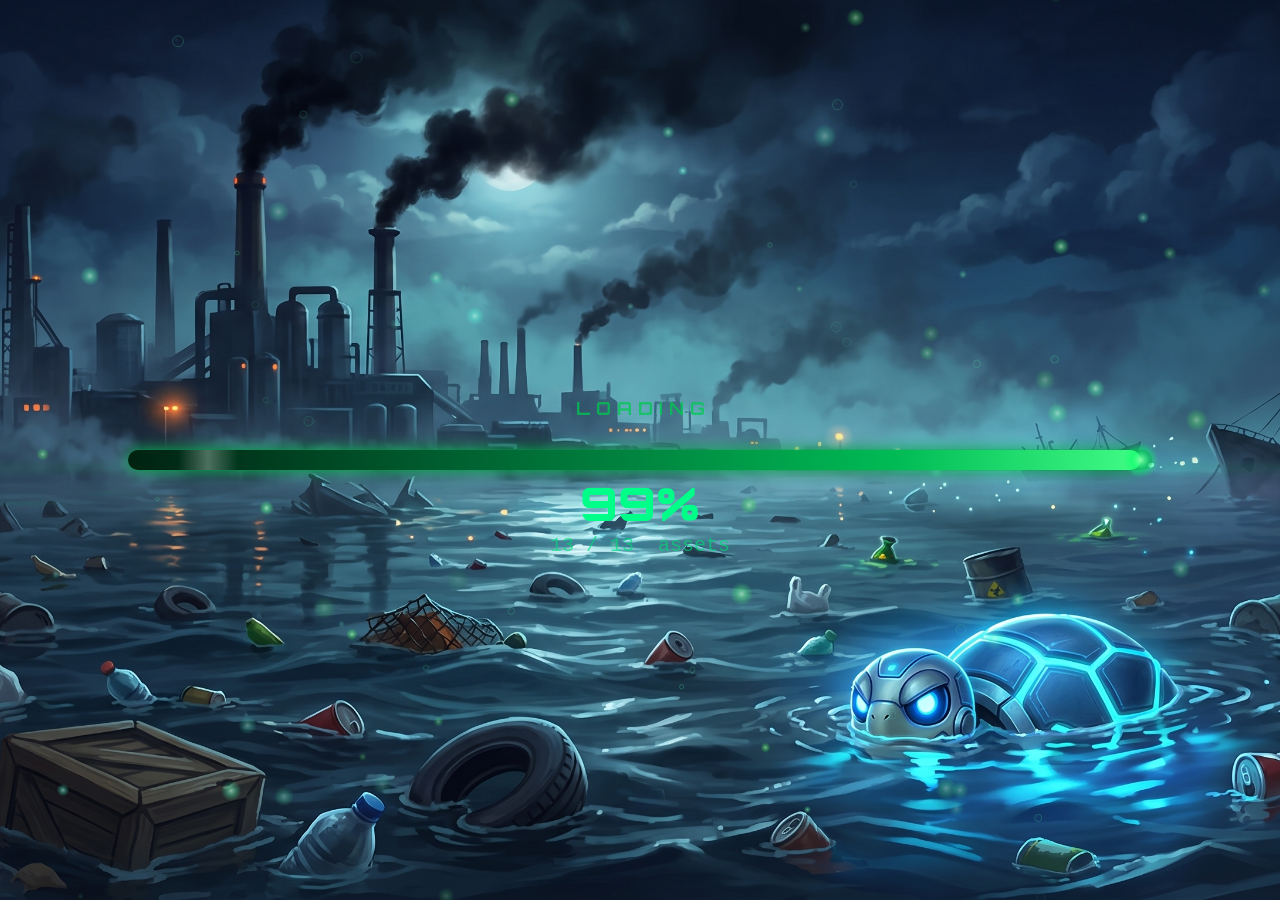
<file: index.html>
<!DOCTYPE html>
<html lang="en">
<head>
  <meta charset="UTF-8" />
  <!--
    Mobile viewport: no zoom, full screen, respect safe areas (notch / home indicator)
  -->
  <meta name="viewport" content="width=device-width, initial-scale=1.0, maximum-scale=1.0,
        user-scalable=no, viewport-fit=cover" />

  <!-- PWA / home-screen app hints -->
  <meta name="mobile-web-app-capable" content="yes" />
  <meta name="apple-mobile-web-app-capable" content="yes" />
  <meta name="apple-mobile-web-app-status-bar-style" content="black-translucent" />
  <meta name="theme-color" content="#000d1a" />

  <title>RoboShell Savior</title>
  <link rel="icon" type="image/png" href="assets/web icon/turtel game icon.png" />
  <link rel="stylesheet" href="style.css" />

  <!-- Game font — non-blocking -->
  <link rel="preconnect" href="https://fonts.googleapis.com" />
  <link href="https://fonts.googleapis.com/css2?family=Orbitron:wght@700;900&display=swap"
        rel="stylesheet" />

  <!--
    Preload the 3 most critical images so the browser fetches them
    in parallel with the HTML parse, giving Loader.js a head-start.
  -->
  <link rel="preload" as="image" href="assets/player/turtle.png" />
  <link rel="preload" as="image" href="assets/bg/background.png" />
  <link rel="preload" as="image" href="assets/enemy/boss.png" />
  <link rel="preload" as="image" href="assets/loading-bg/loading-bg.png" />
</head>
<body>

  <!-- ══════════════════════════════════════════
       LOADING SCREEN — canvas-rendered animated screen
       LoadingScreen.js draws everything on #ls-canvas.
       z-index: 900
       ══════════════════════════════════════════ -->
  <div id="loading-screen" class="active">
    <!-- Canvas injected by LoadingScreen.init() -->
  </div>

  <!-- ══════════════════════════════════════════
       TAP TO START SCREEN
       Auto-shown after loading completes (100%).
       Full canvas background — no dark boxes.
       z-index: 2000
       ══════════════════════════════════════════ -->
  <div id="start-splash">
    <canvas id="splash-canvas"></canvas>
  </div>

  <!-- ══════════════════════════════════════════
       INTRO VIDEO SCREEN
       Shown after the user taps the splash.
       z-index: 1000
       ══════════════════════════════════════════ -->
  <div id="intro-screen" class="hidden">
    <canvas id="intro-canvas"></canvas>
    <!--
      Strategy:
       1. We preload="metadata" so the browser buffers the video during
          the loading screen — no stutter when playback starts.
       2. On most browsers (Android Chrome, desktop) we show the <video>
          element directly inside the canvas overlay — zero copy overhead.
       3. On iOS Safari, <video> must stay hidden and we copy frames to
          canvas via rAF, but we throttle to the video's own framerate
          using requestVideoFrameCallback where available.
    -->
    <video id="intro-video"
           src="assets/video/intro.mp4"
           playsinline
           muted
           preload="auto"
           style="display:none; position:absolute; inset:0; width:100%; height:100%; object-fit:cover;">
    </video>
    <button id="intro-skip" aria-label="Go to main menu">&#10140;</button>
  </div>

  <!-- ══════════════════════════════════════════
       HOW TO PLAY — Mobile first-run tutorial overlay
       Shown once to touch-device users before their first game.
       Dismissed by tapping anywhere or the Got It button.
       z-index: 3000 (above everything)
       ══════════════════════════════════════════ -->
  <div id="howtoplay-overlay">
    <div id="howtoplay-panel">
      <h2 id="howtoplay-title">HOW TO PLAY</h2>
      <div class="htp-row">
        <div class="htp-icon">🕹️</div>
        <div class="htp-desc">
          <strong>MOVE</strong><br>
          Drag the <em>left joystick</em> in any direction to swim
        </div>
      </div>
      <div class="htp-row">
        <div class="htp-icon">🔥</div>
        <div class="htp-desc">
          <strong>SHOOT</strong><br>
          Hold the <em>right fire button</em> to blast trash
        </div>
      </div>
      <div class="htp-row">
        <div class="htp-icon">💥</div>
        <div class="htp-desc">
          <strong>BOSSES</strong><br>
          Avoid giant trash balls — shoot them 3 times to destroy
        </div>
      </div>
      <div class="htp-row">
        <div class="htp-icon">❤️</div>
        <div class="htp-desc">
          <strong>LIVES</strong><br>
          You have 5 hearts — don't let trash touch you
        </div>
      </div>
      <button id="howtoplay-btn">GOT IT — LET'S GO!</button>
    </div>
  </div>

  <!-- ══════════════════════════════════════════
       GAME CONTAINER
       ══════════════════════════════════════════ -->
  <div id="game-container">
    <canvas id="gameCanvas"></canvas>

    <!-- HUD — score / best -->
    <div id="ui-overlay">
      <div id="hud-right">
        <div id="score-display">SCORE: <span id="score">0</span></div>
        <div id="hiscore-display">BEST: <span id="hiscore">0</span></div>
      </div>
    </div>

    <!-- Pause / hamburger button — top right, visible only during gameplay -->
    <button id="pause-btn" aria-label="Pause menu">
      <span></span><span></span><span></span>
    </button>

    <!-- Intro replay button — top left, visible only on main menu -->
    <button id="intro-replay-btn" aria-label="Watch intro again">▶ INTRO</button>
  </div>

  <!-- ══════════════════════════════════════════
       PAUSE OVERLAY
       ══════════════════════════════════════════ -->
  <div id="pause-overlay">
    <div id="pause-panel">
      <button class="pause-menu-btn" id="pm-resume">RESUME</button>
      <button class="pause-menu-btn" id="pm-newgame">NEW GAME</button>
      <button class="pause-menu-btn" id="pm-exit">EXIT</button>
    </div>
  </div>

  <!-- ══════════════════════════════════════════
       GAME OVER SCREEN
       ══════════════════════════════════════════ -->
  <div id="gameover-screen" class="screen">
    <div class="screen-content">
      <h1 id="gameover-title"></h1>
      <p id="final-score-text">Score: 0</p>
      <p id="final-hi-text" style="color:#ffdd44;font-size:1rem;margin:4px 0;"></p>
      <p id="final-wave-text">Bosses Defeated: 0</p>
      <p class="eco-message" id="eco-msg"></p>
      <button id="restart-btn" class="btn">RESTART</button>
    </div>
  </div>

  <!--
    Audio elements — src will be set by Loader.applyAudioToElements()
    after assets are preloaded. Using preload="none" here to avoid
    duplicate fetches; Loader uses fetch+blob for reliable mobile loading.
  -->
  <audio id="bgm" loop preload="none"></audio>
  <audio id="bgm-gameover" preload="none"></audio>

  <!-- ══════════════════════════════════════════
       INLINE BOOTSTRAP SCRIPT
       Handles:
        1. Canvas resize
        2. JS error display
        3. Intro video canvas rendering
        4. Loading → splash → intro → game flow
       ══════════════════════════════════════════ -->
  <script>
  (function () {
    'use strict';

    // ── Canvas resize ──────────────────────────
    const _canvas = document.getElementById('gameCanvas');
    function resizeCanvas() {
      _canvas.width  = window.innerWidth;
      _canvas.height = window.innerHeight;
    }
    resizeCanvas();
    window.addEventListener('resize', resizeCanvas);

    // ── Visible JS error overlay ───────────────
    window.addEventListener('error', function (e) {
      var div = document.createElement('div');
      div.style.cssText =
        'position:fixed;top:20px;left:20px;right:20px;background:#300;' +
        'color:#f88;font:13px monospace;padding:14px;border:2px solid #f44;' +
        'border-radius:6px;z-index:99999;white-space:pre-wrap;';
      div.textContent = '❌ JS ERROR:\n' + e.message +
        '\n\nFile: ' + (e.filename || '?') + '\nLine: ' + (e.lineno || '?');
      document.body.appendChild(div);
    });

    // ── _onLoadProgress: wired to LoadingScreen after scripts load ──
    // LoadingScreen is not yet defined here (scripts load after body),
    // so we buffer calls and flush once LoadingScreen is ready.
    var _progressBuffer = [];
    window._onLoadProgress = function (loaded, total, pct, label) {
      if (window.LoadingScreen && window.LoadingScreen.setProgress) {
        window.LoadingScreen.setProgress(loaded, total, pct, label);
      } else {
        _progressBuffer.push([loaded, total, pct, label]);
      }
    };
    window._flushLoadingProgress = function () {
      if (window.LoadingScreen && _progressBuffer.length) {
        _progressBuffer.forEach(function (a) {
          window.LoadingScreen.setProgress(a[0], a[1], a[2], a[3]);
        });
        _progressBuffer = [];
      }
    };

    // ── Intro video ────────────────────────────
    var introScreen = document.getElementById('intro-screen');
    var introVideo  = document.getElementById('intro-video');
    var introCanvas = document.getElementById('intro-canvas');
    var introCtx    = introCanvas.getContext('2d');
    var introSkip   = document.getElementById('intro-skip');
    var startSplash = document.getElementById('start-splash');

    // ══════════════════════════════════════════════════════════
    //  TAP-TO-START CANVAS — everything drawn on canvas, no HTML UI
    // ══════════════════════════════════════════════════════════
    var splashCanvas = document.getElementById('splash-canvas');
    var splashCtx    = splashCanvas.getContext('2d', { alpha: false });
    var splashRaf    = null;
    var splashFrame  = 0;
    var splashFadeIn    = 0;       // 0→1 over ~60 frames on show
    var splashFadeOut   = 0;       // 0→1 on dismiss
    var splashDismissed = false;
    var splashVisible   = false;   // true only after loading completes

    // Load the bg image directly here — guaranteed available regardless of script order
    var _splashBgImg   = new Image();
    var _splashBgReady = false;
    _splashBgImg.onload  = function () { _splashBgReady = true; };
    _splashBgImg.onerror = function () { _splashBgReady = false; };
    _splashBgImg.src = 'assets/loading-bg/loading-bg.png';

    // Ken-Burns
    var spKbScale  = 1.0;

    // Wave shimmer
    var spWaveOff  = 0;

    // Particles — bioluminescent sparks
    var SP_PART = 55;
    var spParts = [];
    function spMakePart(randY) {
      var sh = splashCanvas.height || window.innerHeight;
      var sw = splashCanvas.width  || window.innerWidth;
      var hue = 165 + Math.random() * 70;
      return {
        x: Math.random() * sw,
        y: randY ? Math.random() * sh : sh + 5,
        vx: (Math.random() - 0.5) * 0.3,
        vy: -(0.2 + Math.random() * 0.6),
        r: 0.8 + Math.random() * 2.2,
        alpha: 0, maxA: 0.25 + Math.random() * 0.55,
        fadeIn: 35 + Math.random() * 35,
        life: 0, maxLife: 160 + Math.random() * 220,
        hue: hue, pulse: Math.random() * Math.PI * 2
      };
    }
    for (var _si = 0; _si < SP_PART; _si++) spParts.push(spMakePart(true));

    // Bubbles — rising rings
    var SP_BUBS = 24;
    var spBubs  = [];
    function spMakeBub(randY) {
      var sh = splashCanvas.height || window.innerHeight;
      var sw = splashCanvas.width  || window.innerWidth;
      return {
        x: sw * 0.05 + Math.random() * sw * 0.9,
        y: randY ? Math.random() * sh : sh + 5,
        vy: 0.3 + Math.random() * 0.7,
        r: 1.5 + Math.random() * 4,
        alpha: 0, maxA: 0.10 + Math.random() * 0.22,
        life: 0, maxLife: 130 + Math.random() * 180,
        phase: Math.random() * Math.PI * 2
      };
    }
    for (var _bi = 0; _bi < SP_BUBS; _bi++) spBubs.push(spMakeBub(true));

    function resizeSplashCanvas() {
      splashCanvas.width  = window.innerWidth;
      splashCanvas.height = window.innerHeight;
    }
    resizeSplashCanvas();
    window.addEventListener('resize', resizeSplashCanvas);

    function splashLoop() {
      splashRaf = requestAnimationFrame(splashLoop);
      splashFrame++;
      spWaveOff += 0.7;

      // Ken-Burns slow zoom
      if (spKbScale < 1.08) spKbScale += (1.08 - spKbScale) * 0.0003;

      // Fade-in — only when splash is actually shown
      if (splashVisible && !splashDismissed && splashFadeIn < 1) {
        splashFadeIn = Math.min(1, splashFadeIn + 0.022);
      }
      // Fade-out animation
      if (splashDismissed) {
        splashFadeOut = Math.min(1, splashFadeOut + 0.032);
        if (splashFadeOut >= 1) {
          cancelAnimationFrame(splashRaf);
          splashRaf = null;
          startSplash.style.display = 'none';
          _onSplashDone();
          return;
        }
      }

      var sw  = splashCanvas.width;
      var sh  = splashCanvas.height;
      var ctx = splashCtx;

      // Global fade-in / fade-out alpha
      var globalAlpha = splashDismissed
        ? Math.max(0, 1 - splashFadeOut)
        : splashFadeIn;

      // ── 1. Background image — cover-fit, pinned bottom ──────
      var img = _splashBgReady ? _splashBgImg
              : (window.LoadingScreen && window.LoadingScreen.getBgImage
                  ? window.LoadingScreen.getBgImage() : null);
      if (img) {
        var iw = img.naturalWidth  || img.width  || sw;
        var ih = img.naturalHeight || img.height || sh;
        var s  = Math.max(sw / iw, sh / ih) * spKbScale;
        var dw = iw * s, dh = ih * s;
        var dx = (sw - dw) / 2, dy = sh - dh;
        ctx.globalAlpha = 1;
        ctx.drawImage(img, dx, dy, dw, dh);
      } else {
        ctx.globalAlpha = 1;
        ctx.fillStyle = '#020d1a';
        ctx.fillRect(0, 0, sw, sh);
      }

      ctx.globalAlpha = globalAlpha;

      // ── 2. Water shimmer ─────────────────────────────────────
      var waterY = sh * 0.53;
      ctx.save();
      for (var wi = 0; wi < 5; wi++) {
        var wt = (spWaveOff * (0.5 + wi * 0.18) + wi * 90) % (sw + 140);
        var wx = wt - 70;
        var wy = waterY + Math.sin(splashFrame * 0.022 + wi * 1.1) * sh * 0.035;
        var wl = 70 + Math.sin(splashFrame * 0.028 + wi) * 36;
        var wa = 0.055 + Math.sin(splashFrame * 0.032 + wi * 0.8) * 0.025;
        var wg = ctx.createLinearGradient(wx, 0, wx + wl, 0);
        wg.addColorStop(0, 'rgba(0,200,220,0)');
        wg.addColorStop(0.5, 'rgba(0,200,220,' + wa + ')');
        wg.addColorStop(1, 'rgba(0,200,220,0)');
        ctx.fillStyle = wg;
        ctx.fillRect(wx, wy - 2, wl, 5);
      }
      ctx.restore();

      // ── 3. Bubbles ───────────────────────────────────────────
      ctx.save();
      for (var bi = 0; bi < spBubs.length; bi++) {
        var b = spBubs[bi];
        b.life++; b.y -= b.vy;
        b.x += Math.sin(b.phase + splashFrame * 0.022) * 0.4;
        b.alpha = b.life < 28 ? (b.life / 28) * b.maxA
          : b.life > b.maxLife - 28 ? Math.max(0, (b.maxLife - b.life) / 28 * b.maxA)
          : b.maxA;
        if (b.life >= b.maxLife || b.y < -10) { spBubs[bi] = spMakeBub(false); continue; }
        if (b.alpha < 0.01) continue;
        ctx.globalAlpha = b.alpha * globalAlpha;
        ctx.strokeStyle = 'rgba(100,220,255,0.9)';
        ctx.lineWidth = 0.8;
        ctx.shadowColor = '#00eeff'; ctx.shadowBlur = 6;
        ctx.beginPath(); ctx.arc(b.x, b.y, b.r, 0, Math.PI * 2); ctx.stroke();
        ctx.globalAlpha = b.alpha * globalAlpha * 0.38;
        ctx.fillStyle = 'rgba(180,240,255,0.6)';
        ctx.beginPath();
        ctx.arc(b.x - b.r * 0.28, b.y - b.r * 0.28, b.r * 0.35, 0, Math.PI * 2);
        ctx.fill();
        ctx.shadowBlur = 0;
      }
      ctx.restore();

      // ── 4. Particles ─────────────────────────────────────────
      ctx.save();
      for (var pi = 0; pi < spParts.length; pi++) {
        var p = spParts[pi];
        p.life++;
        p.x += p.vx + Math.sin(p.pulse + splashFrame * 0.02) * 0.18;
        p.y += p.vy; p.pulse += 0.04;
        if (p.life < p.fadeIn) { p.alpha = (p.life / p.fadeIn) * p.maxA; }
        else if (p.life > p.maxLife - 38) { p.alpha = Math.max(0, p.alpha - p.maxA / 38); }
        else { p.alpha = p.maxA * (0.75 + Math.sin(p.pulse * 2) * 0.25); }
        if (p.life >= p.maxLife || p.y < -10) { spParts[pi] = spMakePart(false); continue; }
        if (p.alpha < 0.01) continue;
        ctx.globalAlpha = p.alpha * globalAlpha;
        ctx.shadowColor = 'hsl(' + p.hue + ',100%,70%)';
        ctx.shadowBlur  = p.r * 6;
        ctx.fillStyle   = 'hsl(' + p.hue + ',100%,88%)';
        ctx.beginPath(); ctx.arc(p.x, p.y, p.r, 0, Math.PI * 2); ctx.fill();
        ctx.shadowBlur = 0;
      }
      ctx.restore();

      // ── 5. UI: Title + TAP TO START button — all on canvas ───
      ctx.save();
      ctx.globalAlpha = globalAlpha;
      _drawSplashUI(ctx, sw, sh, splashFrame);
      ctx.restore();
    }

    // ── Draw all UI text on canvas ────────────────────────────
    function _drawSplashUI(ctx, sw, sh, frame) {
      var cx   = sw / 2;
      var cy   = sh * 0.42;
      var btnH = Math.round(Math.min(sh * 0.085, 68));

      // ── TAP TO START — text only, no box ───────────────────
      var btnPulse = 0.5 + 0.5 * Math.sin(frame * 0.055);
      var btnFS    = Math.max(18, Math.round(sw * 0.034));

      ctx.save();
      ctx.textAlign    = 'center';
      ctx.textBaseline = 'middle';
      ctx.font         = '700 ' + btnFS + 'px Orbitron,"Courier New",monospace';

      // Wide outer glow
      ctx.shadowColor = '#00ff88';
      ctx.shadowBlur  = 18 + btnPulse * 26;
      ctx.fillStyle   = 'rgba(0,220,100,' + (0.55 + btnPulse * 0.35) + ')';
      ctx.fillText('TAP TO START', cx, cy);

      // Bright core
      ctx.shadowBlur = 4;
      ctx.fillStyle  = 'rgba(180,255,210,' + (0.75 + btnPulse * 0.25) + ')';
      ctx.fillText('TAP TO START', cx, cy);

      ctx.shadowBlur = 0;
      ctx.restore();

      // ── Hint text ───────────────────────────────────────────
      var hintFS = Math.max(9, Math.round(sw * 0.013));
      ctx.save();
      ctx.textAlign    = 'center';
      ctx.textBaseline = 'middle';
      ctx.font         = hintFS + 'px "Courier New",monospace';
      ctx.fillStyle    = 'rgba(100,200,130,' + (0.35 + Math.sin(frame * 0.04) * 0.15) + ')';
      ctx.fillText('CLICK OR TAP ANYWHERE', cx, cy + btnH + Math.round(sh * 0.038));
      ctx.restore();
    }

    // splashLoop started by _splashResetFadeIn after loading completes
    window._splashResetFadeIn = function () {
      splashFadeIn    = 0;
      splashFadeOut   = 0;
      splashDismissed = false;
      splashVisible   = true;
      // Start the RAF loop only now — not from page load
      if (!splashRaf) splashLoop();
    };

    // Crop: skip bottom 10% of video (removes white bar)
    var CROP = 0.90;
    var introRaf = null;
    var _introReady = false; // true once video has enough data to play

    function resizeIntroCanvas() {
      introCanvas.width  = window.innerWidth;
      introCanvas.height = window.innerHeight;
    }
    resizeIntroCanvas();
    window.addEventListener('resize', resizeIntroCanvas);

    // ── Detect iOS Safari (needs canvas copy path) ──────────
    // On iOS Safari, <video> inside a non-fullscreen overlay refuses to render
    // visually, so we must copy frames to canvas ourselves.
    var _isIOS = /iP(hone|ad|od)/.test(navigator.userAgent) &&
                 !window.MSStream;
    var _useCanvasCopy = _isIOS;

    // ── Canvas copy render loop ──────────────────────────────
    // Uses requestVideoFrameCallback (Chrome 83+, Safari 15.4+) when available
    // to fire ONLY once per decoded video frame — not every rAF tick.
    // Falls back to rAF with a timestamp guard (throttled to ~30fps max).
    var _lastFrameTime = 0;

    function _drawVideoFrame() {
      if (introVideo.paused && introVideo.ended) return;
      var vw = introVideo.videoWidth;
      var vh = introVideo.videoHeight;
      if (vw && vh) {
        var cw = introCanvas.width;
        var ch = introCanvas.height;
        var srcH  = vh * CROP;
        var scale = Math.max(cw / vw, ch / srcH);
        var dw = vw * scale;
        var dh = srcH * scale;
        var dx = (cw - dw) / 2;
        var dy = (ch - dh) / 2;
        introCtx.fillStyle = '#000';
        introCtx.fillRect(0, 0, cw, ch);
        introCtx.drawImage(introVideo, 0, 0, vw, srcH, dx, dy, dw, dh);
      }
    }

    function _scheduleNextFrame() {
      if (introVideo.paused || introVideo.ended) return;
      // Prefer requestVideoFrameCallback — fires exactly once per decoded frame
      if (typeof introVideo.requestVideoFrameCallback === 'function') {
        introVideo.requestVideoFrameCallback(function () {
          _drawVideoFrame();
          _scheduleNextFrame();
        });
      } else {
        // Fallback: rAF throttled to ~30fps to avoid wasting CPU
        introRaf = requestAnimationFrame(function (ts) {
          if (ts - _lastFrameTime >= 32) { // ~30fps floor
            _lastFrameTime = ts;
            _drawVideoFrame();
          }
          _scheduleNextFrame();
        });
      }
    }

    function renderIntroFrame() {
      if (_useCanvasCopy) {
        // iOS path — copy video frames to canvas
        introCanvas.style.display = 'block';
        introVideo.style.display  = 'none';
        _lastFrameTime = 0;
        _scheduleNextFrame();
      } else {
        // All other browsers — show the <video> element directly, hide canvas.
        // Zero copy overhead; hardware-accelerated video decoding handles rendering.
        introCanvas.style.display = 'none';
        introVideo.style.display  = 'block';
      }
    }

    function dismissIntro() {
      // Cancel canvas copy loop (iOS path)
      if (introRaf) { cancelAnimationFrame(introRaf); introRaf = null; }
      // Cancel requestVideoFrameCallback if it was used
      if (introVideo._vfcId) {
        try { introVideo.cancelVideoFrameCallback(introVideo._vfcId); } catch (_) {}
        introVideo._vfcId = null;
      }
      introVideo.pause();
      // Hide both canvas and video element cleanly
      introCanvas.style.display = 'none';
      introVideo.style.display  = 'none';
      introScreen.classList.add('fade-out');
      setTimeout(function () {
        introScreen.classList.add('hidden');
        introScreen.classList.remove('fade-out');
        var replayBtn = document.getElementById('intro-replay-btn');
        if (replayBtn) replayBtn.classList.add('visible');
        // Switch to main menu scene
        if (window._goToMenu) window._goToMenu();
      }, 650);
    }

    // Attempt to play intro video, falls back gracefully
    function playIntroVideo() {
      introScreen.classList.remove('hidden');

      // Reset display state
      introCanvas.style.display = 'none';
      introVideo.style.display  = 'none';

      introVideo.muted = false;
      introVideo.currentTime = 0;

      function _startPlayback() {
        var playPromise = introVideo.play();
        if (playPromise !== undefined) {
          playPromise
            .then(function () {
              renderIntroFrame();
            })
            .catch(function () {
              // Unmuted blocked — try muted (autoplay policy)
              introVideo.muted = true;
              introVideo.play()
                .then(function () { renderIntroFrame(); })
                .catch(function () {
                  // Completely blocked — skip intro
                  dismissIntro();
                });
            });
        } else {
          renderIntroFrame();
        }
      }

      // Wait for enough data to play smoothly before starting.
      // readyState 3 = HAVE_FUTURE_DATA, 4 = HAVE_ENOUGH_DATA.
      // If already buffered (preload="auto" during loading screen), fires instantly.
      if (introVideo.readyState >= 3) {
        _startPlayback();
      } else {
        introVideo.addEventListener('canplay', function onCanPlay() {
          introVideo.removeEventListener('canplay', onCanPlay);
          _startPlayback();
        });
        // Kick off buffering in case it hasn't started
        introVideo.load();
      }
    }

    introVideo.addEventListener('ended', dismissIntro);
    introSkip.addEventListener('click', function (e) {
      e.stopPropagation();
      dismissIntro();
    });

    // ── Splash done → play intro video → video ends → main menu ──
    function _onSplashDone() {
      playIntroVideo();
    }

    // Click/tap anywhere dismisses splash with fade-out
    startSplash.addEventListener('click', function () {
      if (splashDismissed) return;
      splashDismissed = true;

      // Apply loaded audio blobs (must happen inside user gesture for iOS)
      if (window.Loader && window.Loader.applyAudioToElements) {
        window.Loader.applyAudioToElements();
      }
    }, { once: true });

    // Expose globally so game.js intro-replay button can use them
    window.renderIntroFrame = renderIntroFrame;
    window.dismissIntro     = dismissIntro;
    window.playIntroVideo   = playIntroVideo;

    // ── Auto-detect touch device for default control mode ──
    // Checked once on load; stored so settings.js can read it
    window._isTouchDevice = (
      'ontouchstart' in window ||
      navigator.maxTouchPoints > 0 ||
      window.matchMedia('(pointer: coarse)').matches
    );

    // ── How To Play overlay — shown once to touch-device users ──
    // Fires when the game first enters gameplay (triggered by game.js via
    // window._showHowToPlay()).  We set up the dismiss logic here because
    // this script runs before game.js.
    (function setupHowToPlay() {
      var HTP_KEY   = 'roboShellHTPSeen';
      var htpEl     = document.getElementById('howtoplay-overlay');
      var htpBtn    = document.getElementById('howtoplay-btn');
      if (!htpEl) return;

      function dismissHTP() {
        htpEl.classList.add('htp-out');
        setTimeout(function () {
          htpEl.style.display = 'none';
          htpEl.classList.remove('htp-out');
        }, 400);
        try { localStorage.setItem(HTP_KEY, '1'); } catch (_) {}
      }

      htpBtn.addEventListener('click',    dismissHTP);
      htpBtn.addEventListener('touchend', function (e) { e.preventDefault(); dismissHTP(); });
      htpEl.addEventListener('click', function (e) {
        if (e.target === htpEl) dismissHTP();
      });

      // Called by game.js the first time the GameScene starts
      window._showHowToPlay = function () {
        // Only show on touch devices and only once
        var seen = false;
        try { seen = !!localStorage.getItem(HTP_KEY); } catch (_) {}
        if (seen) return;
        if (!window._isTouchDevice && window._controlMode !== 'touch') return;
        htpEl.style.display = 'flex';
      };
    }());

    // ── Audio reliability: re-resume AudioContext on visibility restore ──
    // When the user switches tabs or backgrounds the app on iOS/Android,
    // the AudioContext is suspended.  Re-resume it the moment the page
    // becomes visible again.
    document.addEventListener('visibilitychange', function () {
      if (document.visibilityState === 'visible') {
        // Web Audio API (procedural SFX)
        if (window.Maki && Maki.Audio && Maki.Audio._ctx) {
          Maki.Audio._ctx.resume().catch(function () {});
        }
        // <audio> element BGM — attempt to re-play if it was playing before hide
        var bgm = document.getElementById('bgm');
        if (bgm && !bgm.paused && bgm.src) {
          bgm.play().catch(function () {});
        }
      }
    });

  }());
  </script>

  <!-- Game scripts — order matters -->
  <script src="src/maki.js"></script>
  <script src="src/loader.js"></script>
  <script src="src/loading-screen.js"></script>
  <script src="src/background.js"></script>
  <script src="src/assets.js"></script>
  <script src="src/entities.js"></script>
  <script src="src/settings.js"></script>
  <script src="src/game.js"></script>

</body>
</html>
</file>
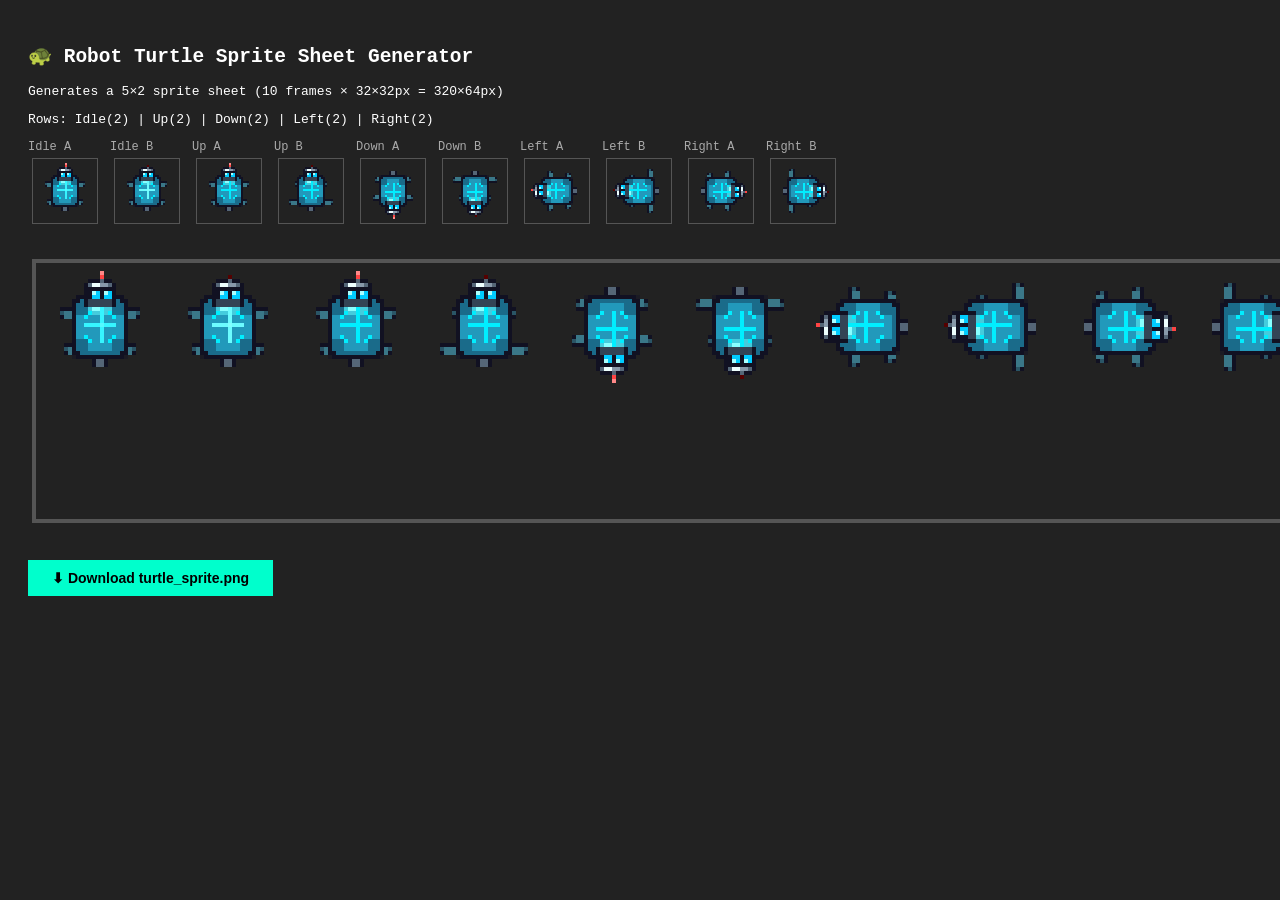
<file: tools/generate_turtle_sprite.html>
<!DOCTYPE html>
<html>
<head>
<meta charset="UTF-8">
<title>Robot Turtle Sprite Generator</title>
<style>
  body { background: #222; color: #fff; font-family: monospace; padding: 20px; }
  canvas { image-rendering: pixelated; border: 1px solid #555; margin: 4px; }
  .row { display: flex; align-items: flex-start; gap: 8px; margin: 8px 0; }
  label { font-size: 12px; color: #aaa; display: block; }
  button { background: #00ffcc; color: #000; border: none; padding: 10px 24px;
           font-size: 14px; cursor: pointer; margin-top: 16px; font-weight: bold; }
</style>
</head>
<body>
<h2>🐢 Robot Turtle Sprite Sheet Generator</h2>
<p>Generates a 5×2 sprite sheet (10 frames × 32×32px = 320×64px)</p>
<p>Rows: Idle(2) | Up(2) | Down(2) | Left(2) | Right(2)</p>

<div class="row" id="previews"></div>
<br>
<canvas id="sheet" width="320" height="64" style="transform:scale(4); transform-origin:top left; margin-bottom: 200px;"></canvas>
<br><br>
<button onclick="download()">⬇ Download turtle_sprite.png</button>

<script>
// ─────────────────────────────────────────────────────────────
//  32×32 pixel-art robot turtle — drawn with pixel commands
//  Origin = top-left of 32×32 cell
// ─────────────────────────────────────────────────────────────

// Colour palette
const C = {
  none:    null,
  outline: '#111122',
  shell1:  '#1a6b8a',   // dark teal shell base
  shell2:  '#2299bb',   // mid teal
  shell3:  '#44ccdd',   // light teal highlight
  glow:    '#00eeff',   // neon blue glow lines
  glow2:   '#88ffff',   // bright glow
  metal1:  '#334455',   // dark metal body
  metal2:  '#556677',   // mid metal
  metal3:  '#8899aa',   // light metal highlight
  eye:     '#00ccff',   // blue eye
  eyeGlow: '#aaffff',   // eye highlight
  flipper: '#2a5566',   // flipper dark
  flipper2:'#3a7788',   // flipper mid
  belly:   '#1a3344',   // belly plate
  belly2:  '#2a4455',
  red:     '#ff4444',   // antenna light
  red2:    '#ff8888',
  white:   '#eeffff',
};

// Draw a single pixel at (px,py) in a 32×32 ctx
function px(ctx, x, y, color) {
  if (!color || color === C.none) return;
  ctx.fillStyle = color;
  ctx.fillRect(x, y, 1, 1);
}

// Draw a rectangle of pixels
function rect(ctx, x, y, w, h, color) {
  if (!color) return;
  ctx.fillStyle = color;
  ctx.fillRect(x, y, w, h);
}

// ─────────────────────────────────────────────────────────────
//  Base turtle body (top-down view, facing UP by default)
//  We'll rotate/flip for other directions
// ─────────────────────────────────────────────────────────────

function drawTurtleBase(ctx, flipX, flipY, legPhase) {
  // flipX: mirror horizontally, flipY: mirror vertically
  // legPhase: 0 or 1 for animation

  ctx.save();
  if (flipX || flipY) {
    ctx.translate(flipX ? 32 : 0, flipY ? 32 : 0);
    ctx.scale(flipX ? -1 : 1, flipY ? -1 : 1);
  }

  // ── Shadow / depth ──
  ctx.globalAlpha = 0.18;
  rect(ctx, 9, 10, 14, 14, '#000033');
  ctx.globalAlpha = 1;

  // ── Flippers (back) ──
  const lp = legPhase === 0 ? 0 : 2;
  // Back-left flipper
  rect(ctx, 7 - lp, 20, 5, 3, C.outline);
  rect(ctx, 8 - lp, 21, 3, 2, C.flipper2);
  px(ctx, 7 - lp, 21, C.flipper);
  // Back-right flipper
  rect(ctx, 20 + lp, 20, 5, 3, C.outline);
  rect(ctx, 21 + lp, 21, 3, 2, C.flipper2);
  px(ctx, 24 + lp, 21, C.flipper);

  // ── Flippers (front) ──
  // Front-left flipper
  rect(ctx, 6 + lp, 11, 5, 3, C.outline);
  rect(ctx, 7 + lp, 12, 3, 2, C.flipper2);
  px(ctx, 6 + lp, 12, C.flipper);
  // Front-right flipper
  rect(ctx, 21 - lp, 11, 5, 3, C.outline);
  rect(ctx, 22 - lp, 12, 3, 2, C.flipper2);
  px(ctx, 25 - lp, 12, C.flipper);

  // ── Body outline ──
  rect(ctx, 10, 8, 12, 16, C.outline);
  rect(ctx, 9, 9, 14, 14, C.outline);
  // Round corners
  px(ctx, 10, 9, C.outline);
  px(ctx, 21, 9, C.outline);
  px(ctx, 10, 22, C.outline);
  px(ctx, 21, 22, C.outline);

  // ── Belly plate ──
  rect(ctx, 11, 9, 10, 14, C.belly);
  rect(ctx, 10, 10, 12, 12, C.belly);
  // Belly highlight
  rect(ctx, 12, 10, 4, 2, C.belly2);
  rect(ctx, 11, 12, 2, 6, C.belly2);

  // ── Shell (top-down hexagonal plates) ──
  // Outer shell ring
  rect(ctx, 11, 9, 10, 14, C.shell1);
  rect(ctx, 10, 10, 12, 12, C.shell1);

  // Shell plates
  // Center hex
  rect(ctx, 13, 12, 6, 8, C.shell2);
  rect(ctx, 12, 13, 8, 6, C.shell2);
  // Top plate
  rect(ctx, 13, 10, 6, 3, C.shell3);
  rect(ctx, 14, 9,  4, 2, C.shell3);
  // Bottom plate
  rect(ctx, 13, 19, 6, 3, C.shell2);
  // Left plate
  rect(ctx, 10, 13, 3, 6, C.shell2);
  // Right plate
  rect(ctx, 19, 13, 3, 6, C.shell2);

  // Shell highlight
  rect(ctx, 14, 10, 3, 2, C.glow2);
  px(ctx, 14, 10, C.white);

  // ── Glowing circuit lines on shell ──
  // Horizontal glow line
  rect(ctx, 12, 15, 8, 1, C.glow);
  // Vertical glow line
  rect(ctx, 16, 11, 1, 9, C.glow);
  // Corner dots
  px(ctx, 13, 12, C.glow);
  px(ctx, 18, 12, C.glow);
  px(ctx, 13, 19, C.glow);
  px(ctx, 18, 19, C.glow);
  // Hex outline glow
  px(ctx, 12, 13, C.glow);
  px(ctx, 12, 18, C.glow);
  px(ctx, 19, 13, C.glow);
  px(ctx, 19, 18, C.glow);

  // ── Head ──
  rect(ctx, 12, 5, 8, 6, C.outline);
  rect(ctx, 13, 4, 6, 7, C.outline);
  rect(ctx, 13, 5, 6, 5, C.metal2);
  rect(ctx, 14, 5, 4, 5, C.metal3);
  // Head highlight
  rect(ctx, 14, 5, 2, 2, C.white);
  // Head bottom (neck)
  rect(ctx, 13, 9, 6, 2, C.metal1);

  // ── Eyes ──
  // Left eye
  rect(ctx, 13, 6, 3, 3, C.outline);
  rect(ctx, 14, 7, 2, 2, C.eye);
  px(ctx, 14, 7, C.eyeGlow);
  // Right eye
  rect(ctx, 16, 6, 3, 3, C.outline);
  rect(ctx, 17, 7, 2, 2, C.eye);
  px(ctx, 17, 7, C.eyeGlow);

  // ── Antenna ──
  px(ctx, 16, 3, C.outline);
  px(ctx, 16, 4, C.metal2);
  px(ctx, 16, 3, C.red);
  // Blink handled per-frame

  // ── Tail ──
  rect(ctx, 14, 23, 4, 3, C.outline);
  rect(ctx, 15, 24, 2, 2, C.metal2);

  ctx.restore();
}

// ─────────────────────────────────────────────────────────────
//  Per-direction drawing
// ─────────────────────────────────────────────────────────────

// Facing UP (default)
function drawUp(ctx, legPhase, blinkOn) {
  drawTurtleBase(ctx, false, false, legPhase);
  // Antenna blink
  px(ctx, 16, 3, blinkOn ? C.red : '#550000');
  px(ctx, 16, 2, blinkOn ? C.red2 : C.none);
}

// Facing DOWN (flip vertically)
function drawDown(ctx, legPhase, blinkOn) {
  ctx.save();
  ctx.translate(0, 32);
  ctx.scale(1, -1);
  drawTurtleBase(ctx, false, false, legPhase);
  ctx.restore();
  // Antenna now at bottom — redraw blink at flipped position
  px(ctx, 16, 28, blinkOn ? C.red : '#550000');
  px(ctx, 16, 29, blinkOn ? C.red2 : C.none);
}

// Facing LEFT
function drawLeft(ctx, legPhase, blinkOn) {
  // Rotate 90° CCW: draw up-facing into a temp canvas, then rotate
  const tmp = document.createElement('canvas');
  tmp.width = tmp.height = 32;
  const tc = tmp.getContext('2d');
  tc.imageSmoothingEnabled = false;
  drawTurtleBase(tc, false, false, legPhase);
  tc.fillStyle = blinkOn ? C.red : '#550000';
  tc.fillRect(16, 3, 1, 1);

  ctx.save();
  ctx.translate(0, 32);
  ctx.rotate(-Math.PI / 2);
  ctx.drawImage(tmp, 0, 0);
  ctx.restore();
}

// Facing RIGHT
function drawRight(ctx, legPhase, blinkOn) {
  const tmp = document.createElement('canvas');
  tmp.width = tmp.height = 32;
  const tc = tmp.getContext('2d');
  tc.imageSmoothingEnabled = false;
  drawTurtleBase(tc, false, false, legPhase);
  tc.fillStyle = blinkOn ? C.red : '#550000';
  tc.fillRect(16, 3, 1, 1);

  ctx.save();
  ctx.translate(32, 0);
  ctx.rotate(Math.PI / 2);
  ctx.drawImage(tmp, 0, 0);
  ctx.restore();
}

// Idle (slight bob — same as up but with glow pulse)
function drawIdle(ctx, phase, blinkOn) {
  drawTurtleBase(ctx, false, false, 0);
  // Glow pulse on shell lines
  ctx.globalAlpha = 0.4 + phase * 0.4;
  rect(ctx, 12, 15, 8, 1, C.glow2);
  rect(ctx, 16, 11, 1, 9, C.glow2);
  ctx.globalAlpha = 1;
  // Antenna
  px(ctx, 16, 3, blinkOn ? C.red : '#550000');
  px(ctx, 16, 2, blinkOn ? C.red2 : C.none);
}

// ─────────────────────────────────────────────────────────────
//  Build the sprite sheet: 10 frames × 32px wide, 32px tall
//  Layout (left→right):
//   0,1 = Idle frame A, B
//   2,3 = Up   frame A, B
//   4,5 = Down frame A, B
//   6,7 = Left frame A, B
//   8,9 = Right frame A, B
// ─────────────────────────────────────────────────────────────

const sheet = document.getElementById('sheet');
const sctx  = sheet.getContext('2d');
sctx.imageSmoothingEnabled = false;

function buildSheet() {
  sctx.clearRect(0, 0, 320, 64);

  const frames = [
    // Idle A
    (ctx) => drawIdle(ctx, 0, true),
    // Idle B (glow pulse, blink off)
    (ctx) => drawIdle(ctx, 1, false),
    // Up A
    (ctx) => drawUp(ctx, 0, true),
    // Up B
    (ctx) => drawUp(ctx, 1, false),
    // Down A
    (ctx) => drawDown(ctx, 0, true),
    // Down B
    (ctx) => drawDown(ctx, 1, false),
    // Left A
    (ctx) => drawLeft(ctx, 0, true),
    // Left B
    (ctx) => drawLeft(ctx, 1, false),
    // Right A
    (ctx) => drawRight(ctx, 0, true),
    // Right B
    (ctx) => drawRight(ctx, 1, false),
  ];

  frames.forEach((fn, i) => {
    const tmp = document.createElement('canvas');
    tmp.width = tmp.height = 32;
    const tc = tmp.getContext('2d');
    tc.imageSmoothingEnabled = false;
    fn(tc);
    sctx.drawImage(tmp, i * 32, 0);
  });
}

buildSheet();

// ─────────────────────────────────────────────────────────────
//  Preview individual frames
// ─────────────────────────────────────────────────────────────
const labels = ['Idle A','Idle B','Up A','Up B','Down A','Down B','Left A','Left B','Right A','Right B'];
const previews = document.getElementById('previews');
for (let i = 0; i < 10; i++) {
  const wrap = document.createElement('div');
  const lbl  = document.createElement('label');
  lbl.textContent = labels[i];
  const c = document.createElement('canvas');
  c.width = c.height = 32;
  c.style.width = c.style.height = '64px';
  c.style.imageRendering = 'pixelated';
  const cc = c.getContext('2d');
  cc.imageSmoothingEnabled = false;
  cc.drawImage(sheet, i * 32, 0, 32, 32, 0, 0, 32, 32);
  wrap.appendChild(lbl);
  wrap.appendChild(c);
  previews.appendChild(wrap);
}

// ─────────────────────────────────────────────────────────────
//  Download
// ─────────────────────────────────────────────────────────────
function download() {
  const link = document.createElement('a');
  link.download = 'turtle_sprite.png';
  link.href = sheet.toDataURL('image/png');
  link.click();
}
</script>
</body>
</html>
</file>
<file: style.css>
/* ============================================================
   RoboShell Savior — Global Styles
   Designed for fullscreen desktop & mobile (iOS/Android)
   ============================================================ */

/* ── Reset ── */
*, *::before, *::after {
  margin: 0;
  padding: 0;
  box-sizing: border-box;
  -webkit-tap-highlight-color: transparent;
  -webkit-touch-callout: none;
}

html, body {
  width: 100%;
  height: 100%;
  overflow: hidden;
  background: #000;
  font-family: 'Courier New', Courier, monospace;
  /* Prevent iOS rubber-band scroll */
  overscroll-behavior: none;
  /* Full-bleed under notch / status bar */
  padding: env(safe-area-inset-top, 0)
           env(safe-area-inset-right, 0)
           env(safe-area-inset-bottom, 0)
           env(safe-area-inset-left, 0);
}

/* ── Game Container ── */
#game-container {
  position: fixed;
  inset: 0;
  width: 100vw;
  height: 100vh;
}

#gameCanvas {
  display: block;
  width: 100vw;
  height: 100vh;
  image-rendering: pixelated;
  image-rendering: crisp-edges;
  touch-action: none;
  user-select: none;
  -webkit-user-select: none;
}

/* ════════════════════════════════════════════
   LOADING SCREEN
   Canvas fills the div; JS animates everything.
   z-index: 900
   ════════════════════════════════════════════ */
#loading-screen {
  position: fixed;
  inset: 0;
  background-color: #000;
  z-index: 900;
  opacity: 0;
  pointer-events: none;
  transition: opacity 0.4s ease;
  overflow: hidden;
}

#loading-screen.active {
  opacity: 1;
  pointer-events: all;
}

/* Canvas inserted by LoadingScreen.init() — transparent so CSS bg shows through */
/* Slight dark overlay baked into canvas _drawBackground() so text is readable */
#ls-canvas {
  position: absolute;
  inset: 0;
  width: 100%;
  height: 100%;
  display: block;
  background: transparent;
}

/* ════════════════════════════════════════════
   TAP TO START SCREEN
   Hidden by default; JS shows it after loading.
   Canvas inside draws everything — no HTML UI.
   z-index: 2000
   ════════════════════════════════════════════ */
#start-splash {
  position: fixed;
  inset: 0;
  display: none;          /* shown by JS after loading completes */
  pointer-events: none;
  z-index: 2000;
  cursor: pointer;
  overflow: hidden;
}

#splash-canvas {
  position: absolute;
  inset: 0;
  width: 100%;
  height: 100%;
  display: block;
}

/* ════════════════════════════════════════════
   INTRO VIDEO SCREEN
   z-index: 1000
   ════════════════════════════════════════════ */
#intro-screen {
  position: fixed;
  inset: 0;
  background: #000;
  display: flex;
  justify-content: center;
  align-items: center;
  z-index: 1000;
  opacity: 1;
  transition: opacity 0.6s ease;
  overflow: hidden;
}

#intro-screen.fade-out {
  opacity: 0;
  pointer-events: none;
}

#intro-screen.hidden {
  display: none;
}

#intro-video {
  /* Hidden by default — shown directly on non-iOS browsers (no canvas copy needed) */
  display: none;
  position: absolute;
  inset: 0;
  width: 100%;
  height: 100%;
  object-fit: cover;
  /* Crop bottom 10% to hide any letterbox bar */
  object-position: center top;
}

#intro-canvas {
  position: absolute;
  inset: 0;
  width: 100%;
  height: 100%;
  background: #000;
}

#intro-skip {
  position: absolute;
  bottom: max(28px, env(safe-area-inset-bottom, 28px));
  right: max(28px, env(safe-area-inset-right, 28px));
  width: 52px;
  height: 52px;
  background: rgba(0, 0, 0, 0.45);
  color: rgba(0, 255, 136, 0.85);
  border: 2px solid rgba(0, 255, 136, 0.45);
  border-radius: 50%;
  font-size: 1.5rem;
  line-height: 1;
  display: flex;
  align-items: center;
  justify-content: center;
  cursor: pointer;
  transition: background 0.2s, border-color 0.2s, color 0.2s, transform 0.15s;
  box-shadow: 0 0 14px rgba(0, 255, 136, 0.20);
  /* Large tap target on mobile */
  min-width: 52px;
  min-height: 52px;
}

#intro-skip:hover, #intro-skip:active {
  background: rgba(0, 255, 136, 0.18);
  border-color: #00ff88;
  color: #ffffff;
  transform: scale(1.12);
  box-shadow: 0 0 22px rgba(0, 255, 136, 0.45);
}

/* ── Intro replay button — top left on main menu ── */
#intro-replay-btn {
  position: fixed;
  top: max(14px, env(safe-area-inset-top, 14px));
  left: max(18px, env(safe-area-inset-left, 18px));
  background: transparent;
  color: rgba(0, 255, 204, 0.7);
  border: 1px solid rgba(0, 255, 204, 0.35);
  padding: 8px 14px;
  font-family: 'Courier New', Courier, monospace;
  font-size: 0.78rem;
  font-weight: bold;
  letter-spacing: 3px;
  text-transform: uppercase;
  border-radius: 4px;
  cursor: pointer;
  display: none;
  z-index: 50;
  min-height: 40px;
  transition: color 0.15s, border-color 0.15s, background 0.15s;
}

#intro-replay-btn.visible { display: block; }

#intro-replay-btn:hover, #intro-replay-btn:active {
  color: #fff;
  border-color: #00ffcc;
  background: rgba(0, 255, 204, 0.1);
}

/* ════════════════════════════════════════════
   HUD OVERLAY
   ════════════════════════════════════════════ */
#ui-overlay {
  position: fixed;
  top: max(12px, env(safe-area-inset-top, 12px));
  left: max(20px, env(safe-area-inset-left, 20px));
  display: flex;
  flex-direction: column;
  align-items: flex-start;
  pointer-events: none;
  z-index: 5;
}

#hud-right {
  display: flex;
  flex-direction: column;
  align-items: flex-start;
  gap: 6px;
}

#score-display {
  color: #00ffcc;
  font-size: clamp(14px, 2.5vw, 18px);
  font-weight: bold;
  text-shadow: 0 0 8px #00ffcc;
  background: rgba(0, 0, 0, 0.55);
  padding: 6px 14px;
  border-radius: 4px;
  border: 1px solid #00ffcc44;
}

#hiscore-display {
  color: #ffdd44;
  font-size: clamp(12px, 2vw, 14px);
  font-weight: bold;
  text-shadow: 0 0 8px #ffdd44;
  background: rgba(0, 0, 0, 0.55);
  padding: 4px 14px;
  border-radius: 4px;
  border: 1px solid #ffdd4444;
}

/* ════════════════════════════════════════════
   HAMBURGER PAUSE BUTTON — top right
   ════════════════════════════════════════════ */
#pause-btn {
  position: fixed;
  top: max(14px, env(safe-area-inset-top, 14px));
  right: max(18px, env(safe-area-inset-right, 18px));
  width: 44px;
  height: 44px;
  background: rgba(0, 0, 0, 0.6);
  border: 2px solid #00ffcc66;
  border-radius: 6px;
  cursor: pointer;
  display: none;
  flex-direction: column;
  justify-content: center;
  align-items: center;
  gap: 5px;
  padding: 0;
  z-index: 50;
  transition: background 0.15s, border-color 0.15s;
  touch-action: manipulation;
}

#pause-btn.visible { display: flex; }

#pause-btn span {
  display: block;
  width: 22px;
  height: 3px;
  background: #00ffcc;
  border-radius: 2px;
}

#pause-btn:hover, #pause-btn:active {
  background: rgba(0, 255, 204, 0.15);
  border-color: #00ffcc;
}

/* ════════════════════════════════════════════
   PAUSE OVERLAY
   ════════════════════════════════════════════ */
#pause-overlay {
  position: fixed;
  inset: 0;
  background: rgba(0, 8, 30, 0.78);
  display: flex;
  justify-content: center;
  align-items: center;
  z-index: 200;
  opacity: 0;
  pointer-events: none;
  transition: opacity 0.2s ease;
}

#pause-overlay.open {
  opacity: 1;
  pointer-events: all;
}

#pause-panel {
  display: flex;
  flex-direction: column;
  align-items: center;
  gap: 14px;
  background: rgba(0, 12, 40, 0.97);
  border: 2px solid #00ffcc55;
  border-radius: 10px;
  padding: 36px 44px 32px;
  box-shadow: 0 0 40px #00ffcc22;
  transform: scale(0.88) translateY(10px);
  transition: transform 0.22s cubic-bezier(0.34, 1.56, 0.64, 1), opacity 0.2s;
  opacity: 0;
  /* Don't let the panel clip on small phones */
  max-width: calc(100vw - 32px);
}

#pause-overlay.open #pause-panel {
  transform: scale(1) translateY(0);
  opacity: 1;
  animation: panel-float 3s ease-in-out infinite;
}

@keyframes panel-float {
  0%, 100% { transform: scale(1) translateY(0px);  }
  50%       { transform: scale(1) translateY(-5px); }
}

.pause-menu-btn {
  width: clamp(160px, 50vw, 200px);
  padding: 13px 0;
  background: transparent;
  color: #00ffcc;
  border: 2px solid #00ffcc55;
  border-radius: 6px;
  font-family: 'Courier New', Courier, monospace;
  font-size: clamp(0.85rem, 2.5vw, 1rem);
  font-weight: 900;
  letter-spacing: 4px;
  text-transform: uppercase;
  cursor: pointer;
  touch-action: manipulation;
  transition: background 0.15s, color 0.15s, border-color 0.15s, transform 0.1s;
}

.pause-menu-btn:hover, .pause-menu-btn:active {
  background: rgba(0, 255, 204, 0.12);
  border-color: #00ffcc;
  color: #fff;
  transform: scale(1.04);
}

#pm-exit { color: #ff5544; border-color: #ff554455; }
#pm-exit:hover, #pm-exit:active {
  background: rgba(255, 85, 68, 0.12);
  border-color: #ff5544;
  color: #fff;
}

/* ════════════════════════════════════════════
   GAME OVER SCREEN
   ════════════════════════════════════════════ */
.screen {
  position: fixed;
  inset: 0;
  display: none;
  justify-content: center;
  align-items: center;
  background: rgba(0, 0, 0, 0.92);
  z-index: 100;
}

.screen.active { display: flex; }

.screen-content {
  text-align: center;
  color: #e0f7ff;
  max-width: 480px;
  width: 90%;
  padding: 32px 24px;
}

.screen-content h1 {
  font-size: clamp(2.8rem, 8vw, 5.5rem);
  font-weight: 900;
  color: #ffe600;
  text-shadow: 0 0 24px #ffcc00, 0 0 60px #ff990088;
  letter-spacing: clamp(4px, 1.5vw, 10px);
  margin-bottom: 28px;
  min-height: 4rem;
  font-family: 'Courier New', Courier, monospace;
  text-transform: uppercase;
  word-break: break-word;
}

/* Blinking cursor during typing */
.screen-content h1::after {
  content: '|';
  animation: blink-cursor 0.75s step-end infinite;
  color: #ffe600;
}
.screen-content h1.done::after { display: none; }

@keyframes blink-cursor {
  0%, 100% { opacity: 1; }
  50%       { opacity: 0; }
}

#final-score-text, #final-wave-text {
  font-size: clamp(1rem, 3vw, 1.2rem);
  margin: 8px 0;
  color: #ffdd88;
  opacity: 0;
  transition: opacity 0.6s ease;
}

#final-hi-text {
  opacity: 0;
  transition: opacity 0.6s ease;
}

.eco-message {
  font-size: clamp(0.85rem, 2.5vw, 1rem);
  color: #88ffcc;
  margin: 18px 0 24px;
  font-style: italic;
  opacity: 0;
  transition: opacity 1.2s ease;
}

.reveal { opacity: 1 !important; }

/* ── Restart button ── */
.btn {
  background: transparent;
  color: #ffe600;
  border: 3px solid #ffe600;
  padding: 14px 40px;
  font-size: clamp(1rem, 3vw, 1.3rem);
  font-family: 'Courier New', Courier, monospace;
  font-weight: 900;
  letter-spacing: 4px;
  text-transform: uppercase;
  border-radius: 4px;
  cursor: pointer;
  touch-action: manipulation;
  transition: background 0.2s, color 0.2s, transform 0.1s, box-shadow 0.2s;
  box-shadow: 0 0 18px #ffe60066;
  min-height: 48px;
}

.btn:hover, .btn:active {
  background: #ffe600;
  color: #000;
  transform: scale(1.04);
  box-shadow: 0 0 32px #ffe600aa;
}

/* ════════════════════════════════════════════
   HOW TO PLAY — Mobile first-run tutorial overlay
   z-index: 3000 (above everything)
   ════════════════════════════════════════════ */
#howtoplay-overlay {
  display: none;            /* shown by JS on first touch-device play */
  position: fixed;
  inset: 0;
  background: rgba(0, 6, 20, 0.88);
  z-index: 3000;
  justify-content: center;
  align-items: center;
  padding: env(safe-area-inset-top, 16px)
           env(safe-area-inset-right, 16px)
           env(safe-area-inset-bottom, 16px)
           env(safe-area-inset-left, 16px);
  animation: htp-in 0.35s ease both;
}

#howtoplay-overlay.htp-out {
  animation: htp-fade-out 0.4s ease forwards;
}

@keyframes htp-in {
  from { opacity: 0; transform: scale(0.92); }
  to   { opacity: 1; transform: scale(1);    }
}

@keyframes htp-fade-out {
  to { opacity: 0; transform: scale(0.94); }
}

#howtoplay-panel {
  background: rgba(0, 14, 36, 0.97);
  border: 2px solid rgba(0, 200, 180, 0.55);
  border-radius: 14px;
  padding: 28px 24px 24px;
  max-width: min(480px, calc(100vw - 32px));
  width: 100%;
  box-shadow: 0 0 40px rgba(0, 200, 255, 0.15);
  display: flex;
  flex-direction: column;
  gap: 18px;
}

#howtoplay-title {
  text-align: center;
  font-family: 'Orbitron', 'Courier New', monospace;
  font-size: clamp(1.1rem, 5vw, 1.5rem);
  font-weight: 900;
  color: #00eeff;
  text-shadow: 0 0 14px #00ccff;
  letter-spacing: 4px;
  margin: 0 0 4px;
}

.htp-row {
  display: flex;
  align-items: center;
  gap: 16px;
  background: rgba(0, 30, 55, 0.6);
  border: 1px solid rgba(0, 150, 180, 0.25);
  border-radius: 10px;
  padding: 12px 14px;
}

.htp-icon {
  font-size: clamp(1.6rem, 6vw, 2.2rem);
  flex-shrink: 0;
  width: 44px;
  text-align: center;
  /* Prevent emoji from being cut off on Samsung Internet */
  line-height: 1.2;
}

.htp-desc {
  font-family: 'Courier New', Courier, monospace;
  font-size: clamp(0.78rem, 2.8vw, 0.92rem);
  color: #aaddee;
  line-height: 1.55;
}

.htp-desc strong {
  color: #00ffcc;
  font-size: 1.05em;
  display: block;
  margin-bottom: 2px;
}

.htp-desc em {
  color: #ffdd44;
  font-style: normal;
  font-weight: bold;
}

#howtoplay-btn {
  margin-top: 4px;
  width: 100%;
  padding: 16px 0;
  background: transparent;
  color: #00ffcc;
  border: 2.5px solid #00ffcc;
  border-radius: 8px;
  font-family: 'Courier New', Courier, monospace;
  font-size: clamp(0.9rem, 3vw, 1.05rem);
  font-weight: 900;
  letter-spacing: 3px;
  text-transform: uppercase;
  cursor: pointer;
  /* Large tap target for mobile */
  min-height: 52px;
  touch-action: manipulation;
  transition: background 0.2s, color 0.2s, transform 0.1s, box-shadow 0.2s;
  box-shadow: 0 0 18px rgba(0, 255, 204, 0.2);
}

#howtoplay-btn:hover,
#howtoplay-btn:active {
  background: #00ffcc;
  color: #000;
  transform: scale(1.03);
  box-shadow: 0 0 28px rgba(0, 255, 204, 0.5);
}
</file>
